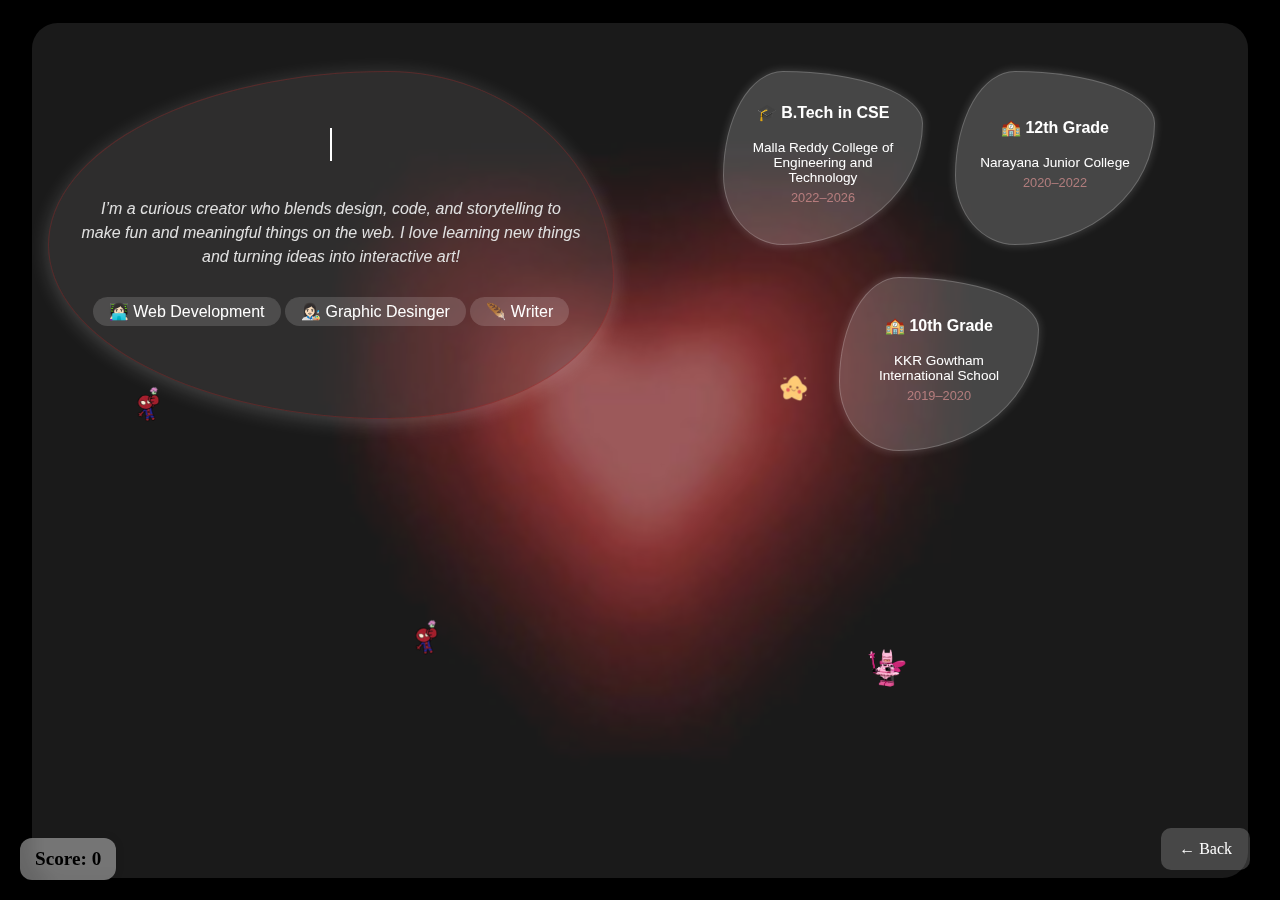
<file: about.html>
<!DOCTYPE html>
<html lang="en">
<head>
  <meta charset="UTF-8" />
  <meta name="viewport" content="width=device-width, initial-scale=1.0"/>
  <title>About</title>
  <link rel="stylesheet" href="style.css" />
</head>
<body>

  <!-- Score display -->
  <div class="score-box">Score: <span id="score">0</span></div>

  <!-- Glass rectangle -->
  <div class="glass-rectangle">
  <!-- Glass rectangle -->
  <div class="about-flex">
    
    <!-- Left: Cloud Bubble -->
    <div class="cloud-bubble">
      <h2 class="typewriter">I'm Jahnvi Veeramsetty!</h2>
      <p class="about-me">
        I’m a curious creator who blends design, code, and storytelling to make fun and meaningful things on the web. I love learning new things and turning ideas into interactive art!
      </p>
      <ul>
        <li>👩🏻‍💻 Web Development</li>
        <li>👩🏻‍🎨 Graphic Desinger</li>
        <li>🪶 Writer</li>
      </ul>
    </div>

    <!-- Right: Education Bubbles -->
    <div class="education-bubbles">
  <div class="edu-row">
    <div class="edu-bubble">
      <h4>🎓 B.Tech in CSE</h4>
      <p>Malla Reddy College of Engineering and Technology<br><span class="edu-year">2022–2026</span></p>
    </div>
    <div class="edu-bubble">
      <h4>🏫 12th Grade</h4>
      <p>Narayana Junior College<br><span class="edu-year">2020–2022</span></p>
    </div>
  </div>
  <div class="edu-center">
    <div class="edu-bubble">
      <h4>🏫 10th Grade</h4>
      <p>KKR Gowtham International School<br><span class="edu-year">2019–2020</span></p>
    </div>
  </div>
</div>


  </div>
</div>

</div>




  <!-- Back Button -->
  <a href="index.html" class="back-button">← Back</a>

  <script>
    // Score setup
    let score = Number(sessionStorage.getItem('score')) || 0;
    const scoreEl = document.getElementById('score');
    if (scoreEl) scoreEl.textContent = score;

    // Collectibles setup
    const collectibleImages = ['star.png', 'batman.png', 'jelly.png', 'spyde.png'];
    const numberToGenerate = 4;

    const selectedImages = Array.from({ length: numberToGenerate }, () =>
      collectibleImages[Math.floor(Math.random() * collectibleImages.length)]
    );

    selectedImages.forEach((filename) => {
      const img = document.createElement('img');
      img.src = 'collectibles/' + filename;
      img.classList.add('collectible');

      img.style.position = 'absolute';
      img.style.top = (Math.random() * 75 + 5) + '%';
      img.style.left = (Math.random() * 75 + 10) + '%';

      img.addEventListener('click', () => {
        img.classList.add('clicked');
        setTimeout(() => img.remove(), 300);
        score++;
        sessionStorage.setItem('score', score);
        if (scoreEl) scoreEl.textContent = score;
        const pop = new Audio('sounds/pop.mp3');
        pop.play();
      });

      document.body.appendChild(img);
    });
  </script>
</body>
</html>
</file>
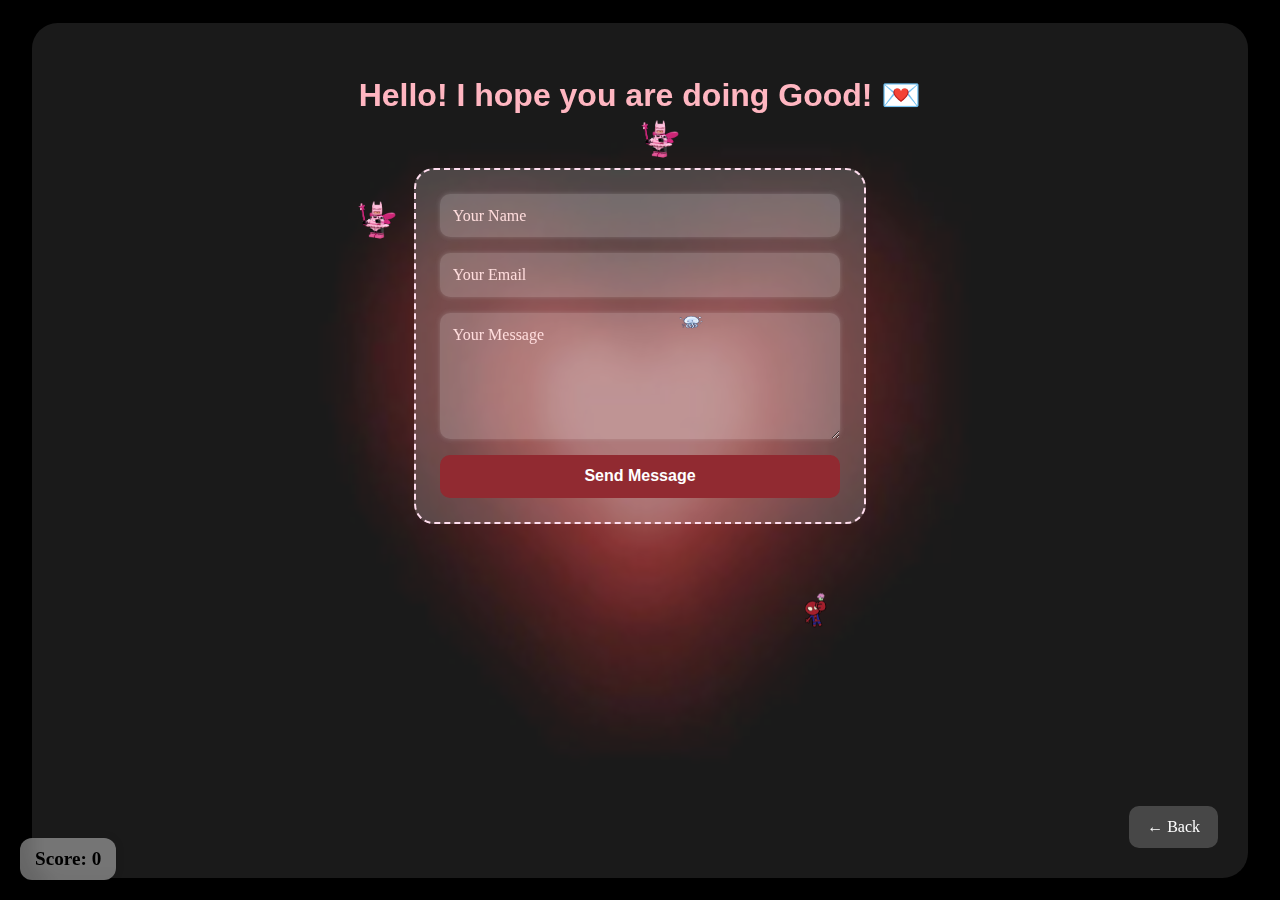
<file: details.html>
<!DOCTYPE html>
<html lang="en">
<head>
  <meta charset="UTF-8" />
  <meta name="viewport" content="width=device-width, initial-scale=1.0" />
  <title>Contact Us</title>
  <link rel="stylesheet" href="style.css" />
  <style>
    .contact-content {
      display: flex;
      flex-direction: column;
      align-items: center;
      padding: 2rem;
      gap: 1rem;
      text-align: center;
      color: #fff;
      animation: popIn 0.4s ease-in-out;
    }

    .contact-content h1 {
      font-family: 'Comic Sans MS', cursive, sans-serif;
      font-size: 2rem;
      color: #ffb6c1;
    }

    .contact-form {
      background: rgba(255, 255, 255, 0.1);
      backdrop-filter: blur(10px);
      border: 2px dashed #ffddee;
      padding: 1.5rem;
      border-radius: 20px;
      display: flex;
      flex-direction: column;
      gap: 1rem;
      width: 80%;
      max-width: 400px;
    }

    .contact-form input,
    .contact-form textarea {
      padding: 0.8rem;
      border-radius: 10px;
      border: none;
      outline: none;
      font-size: 1rem;
      background: rgba(255, 255, 255, 0.2);
      color: #fff;
      font-family: inherit;
    }

    .contact-form input::placeholder,
    .contact-form textarea::placeholder {
      color: #fdd;
    }

    .contact-form button {
      background: #912a31;
      color: white;
      border: none;
      padding: 0.8rem;
      border-radius: 10px;
      font-size: 1rem;
      cursor: pointer;
      transition: transform 0.2s ease;
    }

    .contact-form button:hover {
      transform: scale(1.05);
      background: #912a31;
    }

    @keyframes popIn {
      from {
        opacity: 0;
        transform: scale(0.9);
      }
      to {
        opacity: 1;
        transform: scale(1);
      }
      
    }
    
  </style>
</head>
<body>

  <!-- Score Display -->
  <div class="score-box">Score: <span id="score">0</span></div>


  <!-- Glass Rectangle -->
  <div class="glass-rectangle">

    

  <a href="index.html" class="back-button">← Back</a>


    <!-- Contact Content -->
    <div class="contact-content">
      <h1>Hello! I hope you are doing Good! 💌</h1>
      <form action="https://formspree.io/f/xnnzzngv" method="POST" class="contact-form">
  <input type="text" name="name" placeholder="Your Name" required />
  <input type="email" name="email" placeholder="Your Email" required />
  <textarea name="message" placeholder="Your Message" rows="5" required></textarea>
  <button type="submit">Send Message</button>
</form>

    </div>
  </div>

  <script src="script.js"></script>
  <script>
  document.addEventListener('DOMContentLoaded', () => {
    const img = document.getElementById('details-img');
    if (img) {
      img.addEventListener('mouseenter', () => {
        img.src = 'bg/bot.png'; // corrected path
      });
      img.addEventListener('mouseleave', () => {
        img.src = 'bg/details.png';
      });
    }

    // Form handling
    const form = document.querySelector('.contact-form');
    form.addEventListener('submit', function (e) {
      e.preventDefault(); // prevent default form submission
      alert("🌸 Thank you for your message! We'll get back to you soon!");

      const formData = new FormData(form);
      const action = form.getAttribute('action');

      fetch(action, {
        method: 'POST',
        body: formData,
        headers: { Accept: 'application/json' }
      })
      .then(response => {
        if (response.ok) {
          form.reset();
          alert('Thanks for your message! 🎉');
        } else {
          alert('Oops! Something went wrong. Please try again.');
        }
      })
      .catch(() => {
        alert('There was a network error. Please try again.');
      });
    });
  });
</script>

</body>
</html>
</file>
<file: style.css>
body {
  margin: 0;
  padding: 0;
  background: url('bg/bg.jpg') no-repeat center center fixed;
  background-size: cover;
  height: 100vh;
  display: flex;
  justify-content: center;
  align-items: center;
}

.glass-rectangle {
  width: calc(100% - 5vw);
  height: calc(100% - 5vh);
  border-radius: 2vw;
  background: rgba(255, 255, 255, 0.1);
  backdrop-filter: blur(2px);
  -webkit-backdrop-filter: blur(2px);
  box-shadow: 0 8px 32px rgba(0, 0, 0, 0.2);
  transition: all 0.4s ease;
  transform: perspective(1000px) rotateX(0deg) rotateY(0deg);
  animation: float 6s ease-in-out infinite;
  cursor: pointer;
}


/* Hover tilt effect */
.glass-rectangle:hover {
  transform: perspective(1000px) rotateX(1.5deg) rotateY(-1.5deg) scale(1.01);
  box-shadow: 0 12px 40px rgba(0, 0, 0, 0.3);
}

@keyframes float {
  0%, 100% { transform: translateY(0); }
  50% { transform: translateY(-8px); }
}

.glass-rectangle {
  animation: float 6s ease-in-out infinite;
}

.glass-rectangle {
  cursor: pointer;
}

.glass-rectangle:hover {
  box-shadow: 0 12px 45px rgba(255, 200, 255, 0.4), 0 0 20px rgba(255, 255, 255, 0.2);
}

.score-box {
  position: fixed;
  bottom: 20px;
  left: 20px;
  background: rgba(255, 255, 255, 0.4);
  padding: 10px 15px;
  border-radius: 12px;
  font-weight: bold;
  font-size: 1.2rem;
  backdrop-filter: blur(8px);
  box-shadow: 0 0 10px rgba(0,0,0,0.1);
  z-index: 999;
}

.collectible {
  position: absolute;
  width: 40px;
  height: 40px;
  cursor: pointer;
  transition: transform 0.2s ease;
  z-index: 10;
}

.collectible:hover {
  transform: scale(1.2);
}

.collectible {
  width: 40px;
  height: 40px;
  cursor: pointer;
  transition: transform 0.2s, opacity 0.3s ease;
  z-index: 5;
}

.collectible.clicked {
  opacity: 0;
  transform: scale(0.5);
}

.glass-rectangle .corner-btn {
  position: absolute;
  width: clamp(100px, 22vw, 180px);   /* Bigger and bolder */
  height: clamp(100px, 22vw, 180px);
  z-index: 6;
  transition: transform 0.25s ease;
}

.glass-rectangle .corner-btn img {
  width: 100%;
  height: 100%;
  object-fit: contain;
}


/* Positions — now with more breathing room */
.glass-rectangle .top-left {
  top: 3vw;
  left: 3vw;
}

.glass-rectangle .top-right {
  top: 3vw;
  right: 3vw;
}

.glass-rectangle .bottom-left {
  bottom: 3vw;
  left: 3vw;
}

.glass-rectangle .bottom-right {
  bottom: 3vw;
  right: 3vw;
}

.glass-rectangle .corner-btn:hover {
  transform: scale(1.2);
}

.center-image {
  position: absolute;
  top: 50%;
  left: 50%;
  transform: translate(-50%, -50%);
  width: clamp(120px, 18vw, 240px);
  height: clamp(120px, 18vw, 240px);
  border-radius: 50%;
  overflow: hidden;
  z-index: 5;
  box-shadow: 0 0 25px rgba(255, 255, 255, 0.25);
  backdrop-filter: blur(4px);
  transition: transform 0.4s ease;
}

.center-image img {
  width: 100%;
  height: 100%;
  object-fit: cover;
  transition: all 0.3s ease;
}

.projects-section {
  position: fixed;
  top: 0;
  left: 0;
  width: 100%;
  height: 100%;
  backdrop-filter: blur(10px);
  -webkit-backdrop-filter: blur(10px);
  background: rgba(255, 255, 255, 0.1);
  z-index: 999;
  display: flex;
  justify-content: center;
  align-items: center;
  flex-direction: column;
  gap: 2vh;
  transition: opacity 0.3s ease;
}

.projects-section.hidden {
  display: none;
}

.projects-title {
  width: clamp(180px, 40vw, 360px);
  margin-bottom: 2vh;
  animation: float 4s ease-in-out infinite;
}

.projects-buttons {
  display: flex;
  gap: 2vw;
  flex-wrap: wrap;
  justify-content: center;
}

.project-btn {
  padding: 1rem 2rem;
  font-size: 1.2rem;
  border: none;
  border-radius: 1.5rem;
  background: rgba(255, 255, 255, 0.3);
  color: #fff;
  backdrop-filter: blur(6px);
  box-shadow: 0 0 12px rgba(0,0,0,0.2);
  cursor: pointer;
  transition: transform 0.2s ease, background 0.3s;
}

.project-btn:hover {
  transform: scale(1.1);
  background: rgba(255, 200, 255, 0.4);
}

.back-btn {
  position: absolute;
  bottom: 3vh;
  right: 3vw;
  background: rgba(255, 255, 255, 0.4);
  padding: 0.8rem 1.5rem;
  border-radius: 2rem;
  font-weight: bold;
  font-size: 1rem;
  backdrop-filter: blur(6px);
  cursor: pointer;
  box-shadow: 0 0 10px rgba(255, 200, 255, 0.3);
  transition: transform 0.2s ease;
}

.back-btn:hover {
  transform: scale(1.1);
}

.project-btn-link {
  text-decoration: none;
}

.projects-title {
  text-align: center;
  font-size: 2.5rem;
  margin-top: 2vh;
  color: white;
}

.project-btn.active {
  background: rgba(255, 255, 255, 0.35);
  border: 2px solid rgba(255, 255, 255, 0.5);
  box-shadow: 0 0 15px rgba(255, 200, 255, 0.5);
}

.back-btn {
  position: absolute;
  bottom: 2vw;
  right: 2vw;
  font-size: 1.1rem;
  background: rgba(255, 255, 255, 0.15);
  border: 2px solid rgba(255, 255, 255, 0.3);
  padding: 0.8rem 1.6rem;
  border-radius: 16px;
  color: rgb(217, 13, 13);
  font-weight: bold;
  text-decoration: none;
  backdrop-filter: blur(8px);
  transition: all 0.3s ease;
}

.back-btn:hover {
  background: rgba(255, 255, 255, 0.3);
  transform: scale(1.1);
  box-shadow: 0 6px 20px rgba(255, 200, 255, 0.3);
}

.projects-title-img {
  width: 100%;
  display: flex;
  justify-content: center;
  align-items: center;
  margin-top: 3vh;
}

.projects-title-img img {
  width: clamp(150px, 25vw, 280px);
  height: auto;
}

/* Removes underline from all project-btn links */
.project-btn {
  text-decoration: none;
  /* Other button styles already defined */
}

/* Back button — same but now with section jump */
.back-btn {
  text-decoration: none;
  /* Other styles already exist */
}

.projects-heading {
  text-align: center;
  margin-bottom: 2vh;
}
.projects-title {
  max-width: 30vw;
  width: clamp(180px, 30vw, 400px);
  height: auto;
}

.section-toggle {
  text-align: center;
  margin-bottom: 2vh;
}
.toggle-btn {
  padding: 10px 20px;
  margin: 0 10px;
  font-size: 1rem;
  background: rgba(255, 255, 255, 0.15);
  border: none;
  border-radius: 12px;
  backdrop-filter: blur(4px);
  cursor: pointer;
  color: #fff;
  transition: background 0.3s, transform 0.2s;
}
.toggle-btn.active,
.toggle-btn:hover {
  background: rgba(255, 255, 255, 0.35);
  transform: scale(1.05);
}

.toggle-section {
  display: none;
}
.toggle-section:not(.hidden) {
  display: block;
}

.gallery {
  display: flex;
  flex-wrap: wrap;
  justify-content: center;
  gap: 1vw;
}
.gallery img {
  width: clamp(100px, 20vw, 200px);
  border-radius: 12px;
  transition: transform 0.2s;
  cursor: pointer;
}
.gallery img:hover {
  transform: scale(1.1);
}

.back-btn {
  position: fixed;
  bottom: 3vw;
  right: 3vw;
  background: rgba(255, 255, 255, 0.2);
  padding: 10px 20px;
  border-radius: 12px;
  color: white;
  font-weight: bold;
  cursor: pointer;
  backdrop-filter: blur(6px);
  transition: transform 0.2s;
}
.back-btn:hover {
  transform: scale(1.1);
}

.glass-rectangle {
  overflow: hidden; /* Default: no scroll unless needed */
  position: relative;
}

/* When Designing section is active — allow scroll */
.glass-rectangle.scrollable {
  overflow-y: auto;
}

/* Prevent images from breaking out */
#designing-section .gallery img {
  max-width: 100%;
  height: auto;
  object-fit: contain;
}

.back-btn {
  position: absolute;
  bottom: 2vw;
  right: 2vw;
  font-size: 1.2rem;
  color: white;
  cursor: pointer;
  z-index: 10;
  background: rgba(255, 255, 255, 0.15);
  padding: 0.8vw 1.5vw;
  border-radius: 1vw;
  backdrop-filter: blur(8px);
  transition: transform 0.2s ease;
}

.back-btn:hover {
  transform: scale(1.1);
}

.lightbox {
  position: fixed;
  top: 0;
  left: 0;
  width: 100%;
  height: 100%;
  backdrop-filter: blur(10px);
  background-color: rgba(0, 0, 0, 0.7);
  z-index: 9999;
  display: flex;
  justify-content: center;
  align-items: center;
  flex-direction: column;
}

.lightbox.hidden {
  display: none;
}

.lightbox img {
  max-width: 90%;
  max-height: 80vh;
  border-radius: 10px;
}

.lightbox-close,
.lightbox-prev,
.lightbox-next {
  position: absolute;
  color: white;
  font-size: 2rem;
  cursor: pointer;
  user-select: none;
  z-index: 10000;
}

.lightbox-close {
  top: 2vw;
  right: 3vw;
}

.lightbox-prev {
  left: 3vw;
  top: 50%;
  transform: translateY(-50%);
}

.lightbox-next {
  right: 3vw;
  top: 50%;
  transform: translateY(-50%);
}

.container {
  position: relative;
  display: flex;
  flex-direction: column;
  align-items: center;
  gap: 20px;
}

#main-image {
  width: 200px;
  height: auto;
  transition: opacity 0.3s ease;
}



.contact-form input::placeholder,
.contact-form textarea::placeholder {
  color: #eee;
}

.contact-form button {
  padding: 0.8rem 1.5rem;
  background: rgba(255, 200, 255, 0.3);
  border: none;
  border-radius: 1.2rem;
  color: #fff;
  font-size: 1rem;
  font-weight: bold;
  cursor: pointer;
  transition: background 0.3s, transform 0.2s;
}

.contact-form button:hover {
  background: rgba(255, 200, 255, 0.5);
  transform: scale(1.05);
}

.contact-section {
  position: fixed;
  top: 0;
  left: 0;
  width: 100%;
  height: 100%;
  backdrop-filter: blur(12px);
  background: rgba(255, 240, 255, 0.4);
  display: flex;
  justify-content: center;
  align-items: center;
  z-index: 999;
}

.contact-section.hidden {
  display: none;
}

.contact-panel {
  background: rgba(255, 255, 255, 0.15);
  padding: 2rem;
  border-radius: 2rem;
  box-shadow: 0 0 25px rgba(255, 200, 255, 0.4);
  text-align: center;
  backdrop-filter: blur(15px);
}

.contact-form {
  display: flex;
  flex-direction: column;
  gap: 1rem;
  margin-top: 1rem;
}

.contact-form input,
.contact-form textarea {
  padding: 0.8rem 1rem;
  border-radius: 1rem;
  border: none;
  font-size: 1rem;
  font-family: inherit;
  background: #fff;
  color: #333;
  box-shadow: 0 0 5px rgba(200, 200, 200, 0.3);
}

.contact-form textarea {
  min-height: 100px;
  resize: vertical;
}

.contact-form button {
  background: #ff88cc;
  border: none;
  border-radius: 2rem;
  padding: 0.8rem 2rem;
  color: white;
  font-weight: bold;
  font-size: 1rem;
  cursor: pointer;
  transition: background 0.3s;
}

.contact-form button:hover {
  background: #ff66aa;
}

.back-btn {
  position: absolute;
  bottom: 2rem;
  right: 2rem;
  font-size: 1.2rem;
  background: #fff0f5;
  padding: 0.5rem 1rem;
  border-radius: 1rem;
  cursor: pointer;
  box-shadow: 0 0 10px rgba(255, 192, 203, 0.3);
}




































.details-content {
  margin-top: 2rem;
  text-align: center;
  color: white;
}

.back-button {
  position: fixed;
  bottom: 30px;
  right: 30px;
  padding: 12px 18px;
  background: rgba(255, 255, 255, 0.2);
  color: white;
  text-decoration: none;
  border-radius: 10px;
  font-size: 16px;
  transition: 0.3s;
  z-index: 10;
}

.back-button:hover {
  background: rgba(255, 255, 255, 0.4);
}









.cloud-bubble {
  background: #ffffff30;
  border-radius: 60% 40% 40% 60% / 50% 60% 40% 50%;
  padding: 2rem;
  margin: 1rem auto;
  width: 80%;
  max-width: 500px;
  text-align: center;
  color: white;
  font-family: 'Comic Sans MS', 'Fredoka', sans-serif;
  box-shadow: 0 4px 20px rgba(255, 255, 255, 0.2);
  backdrop-filter: blur(10px);
  border: 1px solid rgba(255, 255, 255, 0.3);
  animation: floatCloud 3s ease-in-out infinite;
}

.cloud-bubble h2 {
  margin-bottom: 0.5rem;
  font-size: 1.8rem;
}

.cloud-bubble ul {
  list-style: none;
  padding: 0;
  margin-top: 1rem;
}

.cloud-bubble li {
  margin: 0.3rem 0;
  background: rgba(255, 255, 255, 0.15);
  border-radius: 999px;
  padding: 0.3rem 1rem;
  display: inline-block;
}

/* Floating animation */
@keyframes floatCloud {
  0% { transform: translateY(0); }
  50% { transform: translateY(-5px); }
  100% { transform: translateY(0); }
}





.cloud-bubble {
  position: relative;
  background: #1e191930;
  border-radius: 60% 40% 40% 60% / 50% 60% 40% 50%;
  padding: 2rem;
  margin: 2rem auto;
  width: 80%;
  max-width: 500px;
  text-align: center;
  color: white;
  font-family: 'Comic Sans MS', 'Fredoka', sans-serif;
  box-shadow: 0 4px 20px rgba(255, 255, 255, 0.2);
  backdrop-filter: blur(2px);
  border: 1px solid rgba(186, 40, 40, 0.3);
  animation: floatCloud 3s ease-in-out infinite;
}

/* Speech bubble tail */

.cloud-bubble h2 {
  margin-bottom: 0.5rem;
  font-size: 1.8rem;
}

.cloud-bubble ul {
  list-style: none;
  padding: 0;
  margin-top: 1rem;
}

.cloud-bubble li {
  margin: 0.3rem 0;
  background: rgba(255, 255, 255, 0.15);
  border-radius: 999px;
  padding: 0.3rem 1rem;
  display: inline-block;
}

/* Floating animation */
@keyframes floatCloud {
  0% { transform: translateY(0); }
  50% { transform: translateY(-5px); }
  100% { transform: translateY(0); }
}


.typewriter {
  overflow: hidden;
  white-space: nowrap;
  border-right: 2px solid white;
  width: 0;
  animation:
    typing 3s steps(30, end) forwards,
    blink 0.7s step-end 6;
  animation-fill-mode: forwards;
}

@keyframes typing {
  from { width: 0; }
  to { width: 100%; }
}

@keyframes blink {
  50% { border-color: transparent; }
}

/* Remove cursor after animations finish */
.remove-cursor {
  border-right: none !important;
}



.education-bubbles {
  display: flex;
  flex-wrap: wrap;
  justify-content: center;
  gap: 1rem;
  margin-top: 2rem;
}

.edu-bubble {
  background: rgba(255, 255, 255, 0.1);
  backdrop-filter: blur(3px);
  border-radius: 50%;
  padding: 1rem;
  width: 140px;
  height: 140px;
  color: #fff;
  text-align: center;
  font-size: 0.85rem;
  font-family: 'Comic Sans MS', 'Fredoka', sans-serif;
  box-shadow: 0 4px 12px rgba(255, 255, 255, 0.1);
  border: 1px solid rgba(255, 255, 255, 0.15);
  display: flex;
  flex-direction: column;
  justify-content: center;
  transition: transform 0.3s;
}

.edu-bubble:hover {
  transform: scale(1.05);
}

.edu-bubble h4 {
  margin: 0.3rem 0;
  font-size: 1rem;
}

.edu-bubble .edu-year {
  color: #de9494;
  font-size: 0.8rem;
  display: block;
  margin-top: 0.3rem;
}

.about-me {
  font-size: 1rem;
  margin: 1.5rem 0;
  color: #e0e0e0;
  font-style: italic;
  line-height: 1.5;
}

.about-flex {
  display: flex;
  flex-wrap: wrap;
  justify-content: space-between;
  gap: 2rem;
  padding: 1rem;
}

.cloud-bubble {
  flex: 1 1 300px;
}

.education-bubbles {
  flex: 1 1 250px;
  display: flex;
  flex-direction: column;
  align-items: center;
  justify-content: center;
  gap: 1rem;
}

.education-bubbles {
  display: flex;
  flex-direction: column;
  align-items: center;
  gap: 1rem;
  flex: 1 1 250px;
}

.edu-row {
  display: flex;
  justify-content: center;
  gap: 2rem;
}

.edu-center {
  margin-top: 1rem;
}

.edu-bubble {
  background: rgba(255, 255, 255, 0.1);
  border: 1px solid rgba(255, 255, 255, 0.2);
  border-radius: 30% 70% 70% 30% / 60% 30% 70% 40%;
  padding: 1rem 1.5rem;
  color: white;
  font-family: 'Comic Sans MS', 'Fredoka', sans-serif;
  text-align: center;
  width: 150px;
  backdrop-filter: blur(4px);
  box-shadow: 0 0 10px rgba(255, 255, 255, 0.2);
  transition: transform 0.3s ease;
}

.edu-bubble:hover {
  transform: scale(1.05);
}

.edu-year {
  font-size: 0.9rem;
  opacity: 0.7;
}


.typewriter {
  display: inline-block;
  overflow: hidden;
  white-space: nowrap;
  border-right: 2px solid white;
  width: 0;
  animation:
    typing 3s steps(30, end) forwards,
    blink 0.7s step-end 6;
  animation-fill-mode: forwards;
  font-size: 1.8rem;
}

/* Typing effect */
@keyframes typing {
  from { width: 0; }
  to { width: 100%; }
}

@media (max-width: 480px) {
  .typewriter {
    font-size: 1.3rem;
    white-space: normal;
    width: auto;
    animation: none;
    border-right: none;
  }
}


.hover-swap {
  width: 100px; /* or whatever size you want */
  height: 100px;
  background-image: url('bg/details.png');
  background-size: cover;
  transition: background-image 0.3s ease;
}

.hover-swap:hover {
  background-image: url('bg/bot.png');
}

.hover-swap {
  transition: all 0.3s ease-in-out;
}

.hover-swap:hover {
  content: url('bg/bot.png');
}
</file>
